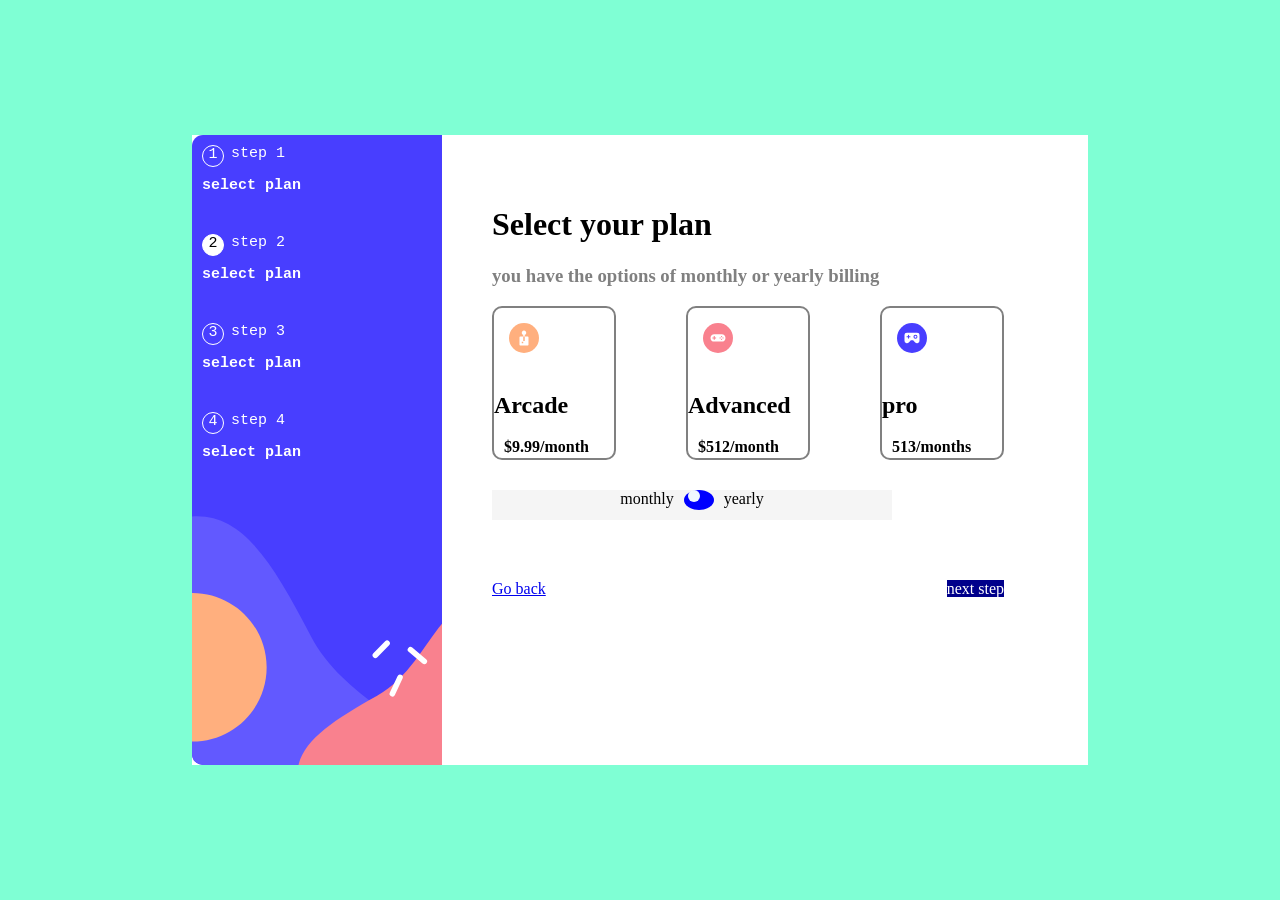
<file: exam.html>
<!DOCTYPE html>
<html lang="en">
<head>
    <meta charset="UTF-8">
    <meta name="viewport" content="width=device-width, initial-scale=1.0">
    <link rel="stylesheet" href="exam.css">
    <title>Document</title>

</head>
<body>
    <div class="main">
        <aside class="sidebar">
            <div class="step1">
                <li> 
               <div class="circle">1</div>
               <span>step 1</span>
               </li>
               <p>select plan</p>
            </div>
            <div class="step1">
                <li> 
               <div class="circle dark">2</div>
               <span>step 2</span>
               </li>
               <p>select plan</p>
            </div>
            <div class="step1">
                <li> 
               <div class="circle">3</div>
               <span>step 3</span>
               </li>
               <p>select plan</p>
            </div>
            <div class="step1">
                <li> 
               <div class="circle">4</div>
               <span>step 4</span>
               </li>
               <p>select plan</p>
            </div>
        </aside>
        <div class="content">
            <div class="headindg">
            <h1>Select your plan</h1>
            <h3>you have the options of monthly or yearly billing</h3>

        </div>

       <div class="center">
         <div class="card1">
            <img src="/images/icon-arcade.svg" alt="">
            <h2>Arcade</h2>
            <p>$9.99/month</p>

        </div>
         
         <div class="card2">
            <img src="/images/icon-advanced.svg" alt="">
            <h2>Advanced</h2>
            <p>$512/month</p>

        </div>
        <div class="card3">
            <img src="/images/icon-pro.svg" alt="">
        <h2>pro</h2>
            <p>513/months </p>
       </div>


    </div>
    <div class="button">
        <span>monthly</span>
        <label class="switch">
            <input type="checkbox">
            <span class="slider"></span>
        </label>
        <span>yearly</span>
      

        

    </div>
    <footer class="foot">
        <div class="left">
            <a href="#">Go back</a>

        </div>
        <div class="right">
            <butto class="btn">next step</button>

        </div>
    </footer>

    </div>
    
</body>
</html>
</file>
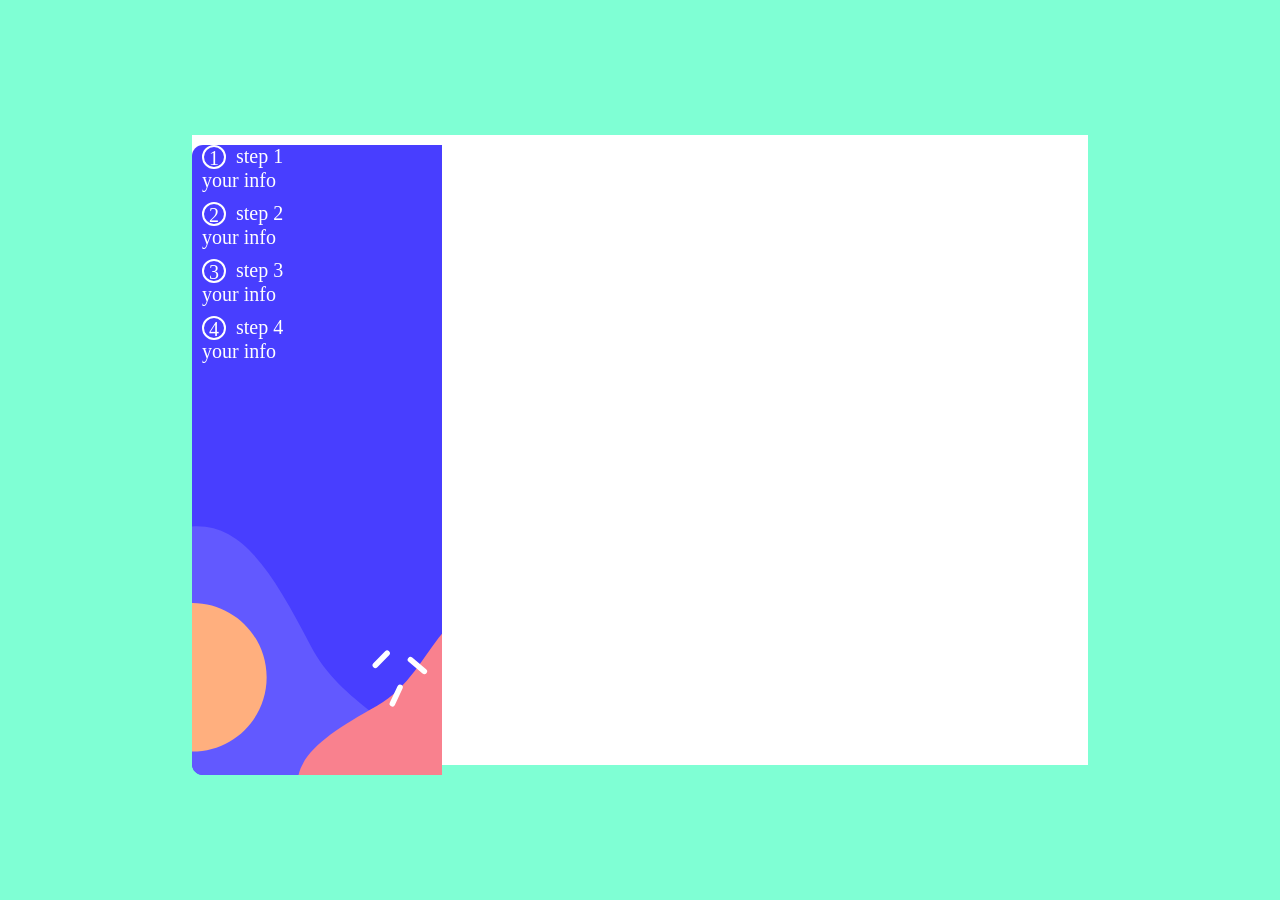
<file: exam1.html>
<!DOCTYPE html>
<html lang="en">
<head>
    <meta charset="UTF-8">
    <meta name="viewport" content="width=device-width, initial-scale=1.0">
    <title>Document</title>
    <link rel="stylesheet" href="exam1.css">
</head>
<body>
    <div class="main">
        <aside>
           <div class="sidebar">
            <div class="step1">
            <li type="none">
                <div class="circle">1</div>
                <div>step 1</div>
            </li>
            <div class="in">your info</div>


           </div>
              <div class="step1">
            <li type="none">
                <div class="circle">2</div>
                <div>step 2</div>
            </li>
            <div class="in">your info</div>


           </div>
              <div class="step1">
            <li type="none">
                <div class="circle">3</div>
                <div>step 3</div>
            </li>
            <div class="in">your info</div>


           </div>
              <div class="step1">
            <li type="none">
                <div class="circle">4</div>
                <div>step 4</div>
            </li>
            <div class="in">your info</div>


           </div>
           </div>
        
        </aside>


    </div>
</body>
</html>
</file>
<file: exam.css>
body {
    background-color: aquamarine;

    display: flex;
    justify-content: center;
    align-items: center;

    height: 100vh;
    margin: 0;
}

.main {
    width: 70%;
    height: 70vh;
    background-color: white;
    display: flex;

   
}

.sidebar {
    width: 250px;
    height: 100%;
    background-image: url("/images/bg-sidebar-desktop.svg");
    background-size: cover;
   

    font-family: 'Courier New', Courier, monospace;
    font-size: 15px;
    color: white;
   
}
li{ margin: 10px;
    display: flex;
    gap: 7px;
}
p{
    margin: 10px;
     font-weight: bold;
    
}
.circle{
    width: 20px;
    height: 20px;
    border-radius: 50%;
    border:1px solid white;
    display: flex;justify-content: center;
    
}
.dark{
    background-color:white;
    color: black;
}
.step1{
    margin-bottom:40px;
}
.content{
    margin: 50px;
    align-items: center;
    

}
h1{
    font-weight: bold;
}
h3{
    color: gray;
}.content{
    display: block;
    gap: 800px;
}.card1{
  
    width: 120px;
    height: 150px;
    border-radius: 10px;
    border: 2px solid gray;
}
.card2{
    width: 120px;
    height: 150px;
    border-radius: 10px;
    border: 2px solid gray;
}
.card3{
    width: 120px;
    height: 150px;
    border-radius: 10px;
    border: 2px solid gray;
}
.center{
    display: flex;
    gap: 70px;

}
.card1 img{
    margin: 15px;
    width: 30px;

}
.card2 img{
    margin: 15px;
    width: 30px;

}
.card3 img{
    margin: 15px;
    width: 30px;

}
p{
    margin-bottom: 10px;
}
.button{
    width: 400px;
    height: 30px;
    background-color:whitesmoke;
    box-shadow: 70px;
}.button{
    display: flex;

}


.p1{
    align-items: center;
    align-content: center;
    
}
.foot{
    display: flex;
    justify-content: space-between;
}
.btn{
    background-color: darkblue;
    color: white;
}
.left{
    text-decoration: none;
}
.foot{
       margin-bottom: 30px;


}
.button{
      margin-bottom: 60px;
      display: flex;
      justify-content:center;
      gap: 10px;

}
.content{
        margin-bottom: 30px;

}
.center{
        margin-bottom: 30px;

}
.switch{
    position: relative;
    width: 30px;
    height: 20px;
}
.switch input{
    display: none;
}
.slider{
    position: absolute;
    inset: 0;
    background-color: blue;
    border-radius: 50%;
    cursor: pointer;

}
.slider::before{
    content:"" ;
    position: absolute;
    width: 12px;
    height: 12px;
    left: 4px;
    right: 4px;
    background-color: aliceblue;
    border-radius: 50%;
    transition: 0.25;

}
.switch:inpuut:checked+.slider::before{
    transform: translate(18px);
}
</file>
<file: exam1.css>
body{
    background-color: aquamarine;
    display: flex;
    align-items: center;
    justify-content: center;
    height: 100vh;
    margin: 0;
}.main{
    width: 70%;
    height: 70vh;
    background-color: white;
 display: flex;
}
.sidebar{
    width: 250px;
    height: 100%;
    background-image: url("/images/bg-sidebar-desktop.svg");
    background-size: cover;
}

.step1{
    display: block;
    align-items: center;
   

}
li{
    display: flex;
    gap: 10px;
    font-size: 20px;
    color: white;
    gap: 10px;
}
.step1{
    margin: 10px;
}
.in{
   
    font-size: 20px;
    color: white;
}.circle{
    display: flex;
    justify-content: center;
    width: 20px;
    height: 20px;
    border-radius: 50%;
    border: 2px solid white;
}
</file>
